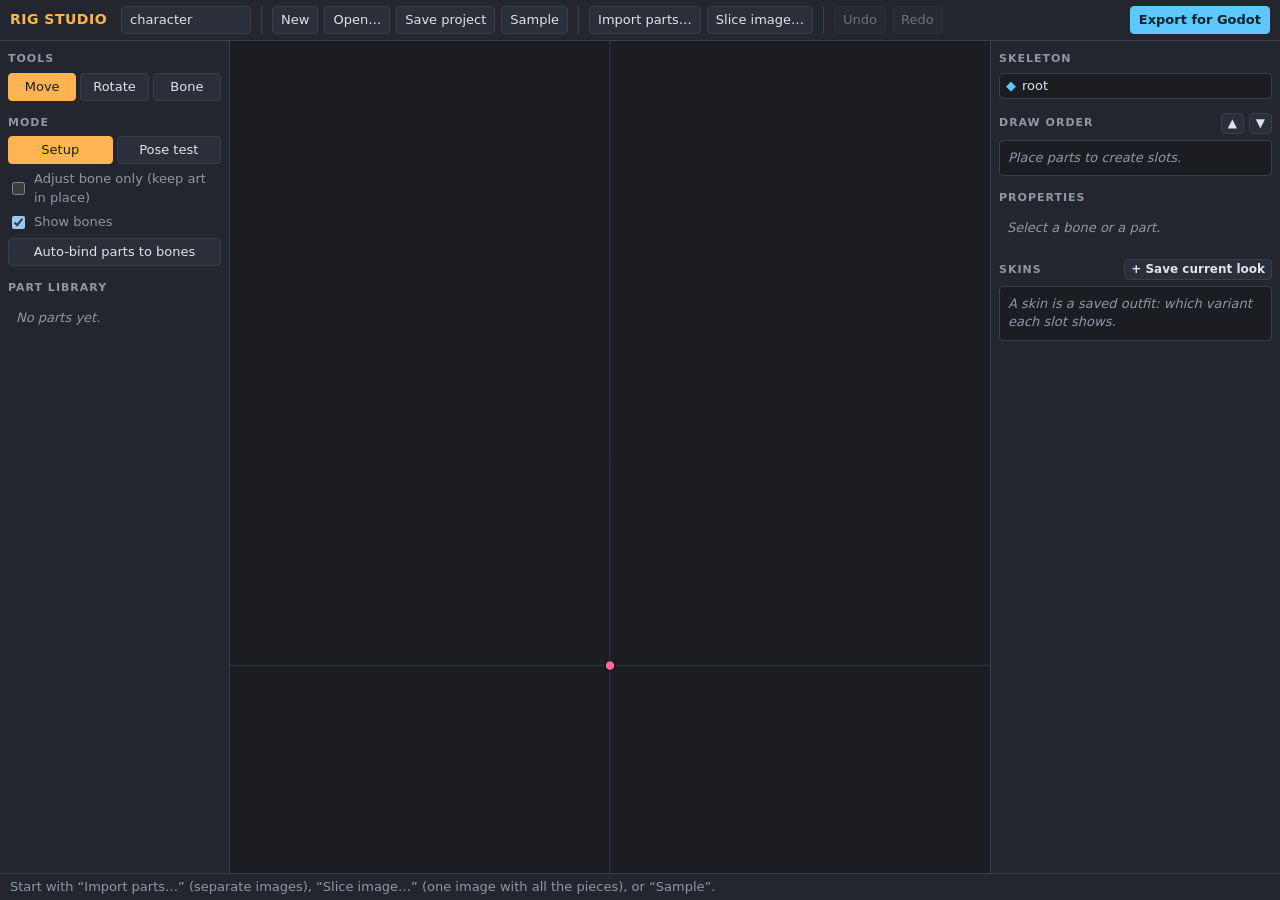
<file: rig-studio/index.html>
<!doctype html>
<html lang="en">
<head>
<meta charset="utf-8">
<meta name="viewport" content="width=device-width, initial-scale=1">
<title>Rig Studio</title>
<style>
  :root {
    --bg: #1b1d23; --panel: #23262e; --panel2: #2b2f39; --line: #3a3f4c;
    color-scheme: dark;
    --text: #dfe3ea; --dim: #8f97a6; --accent: #ffb454; --accent2: #5cc8ff; --danger: #ff6b6b;
  }
  * { box-sizing: border-box; }
  html, body { height: 100%; margin: 0; }
  body { background: var(--bg); color: var(--text); font: 13px/1.4 system-ui, sans-serif;
    display: grid; grid-template-rows: auto 1fr auto; overflow: hidden; }
  header { display: flex; align-items: center; gap: 6px; padding: 6px 10px; background: var(--panel);
    border-bottom: 1px solid var(--line); flex-wrap: wrap; }
  header h1 { font-size: 14px; margin: 0 8px 0 0; color: var(--accent); letter-spacing: .5px; }
  .sep { width: 1px; align-self: stretch; background: var(--line); margin: 0 4px; }
  button, select, input { font: inherit; color: var(--text); background: var(--panel2);
    border: 1px solid var(--line); border-radius: 4px; padding: 4px 8px; }
  button { cursor: pointer; }
  button:hover:not(:disabled) { border-color: var(--dim); }
  button:disabled { opacity: .4; cursor: default; }
  button.on { background: var(--accent); color: #1b1d23; border-color: var(--accent); }
  button.primary { background: var(--accent2); color: #10222c; border-color: var(--accent2); font-weight: 600; }
  button.mini { padding: 1px 6px; font-size: 12px; }
  input[type=text], input[type=number] { width: 100%; min-width: 0; }
  main { display: grid; grid-template-columns: 230px 1fr 290px; min-height: 0; }
  aside { background: var(--panel); overflow-y: auto; padding: 8px; }
  #left { border-right: 1px solid var(--line); }
  #right { border-left: 1px solid var(--line); }
  h2 { font-size: 11px; text-transform: uppercase; letter-spacing: 1px; color: var(--dim);
    margin: 14px 0 6px; display: flex; justify-content: space-between; align-items: center; }
  h2:first-child { margin-top: 2px; }
  #stage { position: relative; min-width: 0; min-height: 0; }
  #view { position: absolute; inset: 0; width: 100%; height: 100%; display: block; touch-action: none; }
  .tools { display: grid; grid-template-columns: 1fr 1fr 1fr; gap: 4px; }
  .row { display: flex; gap: 4px; align-items: center; margin: 4px 0; }
  .row > label { flex: 0 0 74px; color: var(--dim); }
  .check { display: flex; gap: 6px; align-items: center; margin: 6px 0; color: var(--dim); }
  .list { border: 1px solid var(--line); border-radius: 4px; background: var(--bg); max-height: 240px; overflow-y: auto; }
  .item { padding: 3px 6px; cursor: pointer; display: flex; align-items: center; gap: 6px; white-space: nowrap; }
  .item:hover { background: var(--panel2); }
  .item.sel { background: #4a3a1c; color: var(--accent); }
  .item .grow { flex: 1; overflow: hidden; text-overflow: ellipsis; }
  .item .tag { color: var(--dim); font-size: 11px; }
  .bone-ico { color: var(--accent2); } .slot-ico { color: #9be28a; }
  .lib { display: grid; gap: 6px; }
  .lib .card { display: grid; grid-template-columns: 44px 1fr; gap: 6px; align-items: center;
    background: var(--bg); border: 1px solid var(--line); border-radius: 4px; padding: 4px; }
  .lib img { width: 44px; height: 44px; object-fit: contain; background:
    repeating-conic-gradient(#333 0 25%, #2a2a2a 0 50%) 0 0/12px 12px; border-radius: 3px; cursor: grab; }
  .lib .btns { display: flex; gap: 3px; margin-top: 3px; }
  .empty { color: var(--dim); padding: 8px; font-style: italic; }
  footer { padding: 4px 10px; background: var(--panel); border-top: 1px solid var(--line); color: var(--dim);
    white-space: nowrap; overflow: hidden; text-overflow: ellipsis; }
  dialog { background: var(--panel); color: var(--text); border: 1px solid var(--line); border-radius: 8px;
    padding: 14px; width: min(920px, 94vw); }
  dialog::backdrop { background: rgba(0,0,0,.6); }
  #sliceCanvas { max-width: 100%; max-height: 60vh; display: block; margin: 8px auto; border: 1px solid var(--line);
    background: repeating-conic-gradient(#333 0 25%, #2a2a2a 0 50%) 0 0/16px 16px; cursor: crosshair; touch-action: none; }
  .bar { display: flex; gap: 8px; align-items: center; flex-wrap: wrap; }
  .bar input[type=number] { width: 64px; }
  #modeBadge { position: absolute; top: 10px; left: 50%; transform: translateX(-50%); padding: 4px 12px;
    border-radius: 12px; background: var(--accent); color: #1b1d23; font-weight: 600; display: none; pointer-events: none; }
  @media (max-width: 820px) {
    body { overflow: auto; grid-template-rows: auto auto auto; }
    main { grid-template-columns: 1fr; }
    #stage { height: 62vh; order: -1; }
    #left, #right { border: 0; border-top: 1px solid var(--line); overflow: visible; }
    header { padding-left: max(10px, env(safe-area-inset-left, 0px)); padding-right: max(10px, env(safe-area-inset-right, 0px)); }
  }
  kbd { background: var(--panel2); border: 1px solid var(--line); border-radius: 3px; padding: 0 4px; font-size: 11px; }
</style>
</head>
<body>
<header>
  <h1>RIG STUDIO</h1>
  <input id="docName" type="text" style="width:130px" title="Character name (used for exported file names)">
  <span class="sep"></span>
  <button id="btnNew">New</button>
  <button id="btnOpen">Open…</button>
  <button id="btnSave">Save project</button>
  <button id="btnSample" title="Load a ready-made example puppet">Sample</button>
  <span class="sep"></span>
  <button id="btnImport" title="Add separate part images (PNG)">Import parts…</button>
  <button id="btnSlice" title="Cut one image into separate parts">Slice image…</button>
  <span class="sep"></span>
  <button id="btnUndo" title="Ctrl+Z">Undo</button>
  <button id="btnRedo" title="Ctrl+Y">Redo</button>
  <span style="flex:1"></span>
  <button id="btnExport" class="primary">Export for Godot</button>
  <input id="fileImages" type="file" accept="image/*" multiple hidden>
  <input id="fileSheet" type="file" accept="image/*" hidden>
  <input id="fileProject" type="file" accept=".rigproj,.json,application/json" hidden>
</header>

<main>
  <aside id="left">
    <h2>Tools</h2>
    <div class="tools">
      <button data-tool="select" title="Select / move (V)">Move</button>
      <button data-tool="rotate" title="Rotate (R)">Rotate</button>
      <button data-tool="bone" title="Draw bones (B)">Bone</button>
    </div>
    <h2>Mode</h2>
    <div class="tools" style="grid-template-columns:1fr 1fr">
      <button data-mode="setup" title="Build the rig">Setup</button>
      <button data-mode="pose" title="Try out the rig without changing it (P)">Pose test</button>
    </div>
    <label class="check" title="Move or rotate a bone without dragging its art and child bones along. Use it to fix a pivot.">
      <input id="chkCompensate" type="checkbox"> Adjust bone only (keep art in place)</label>
    <label class="check"><input id="chkBones" type="checkbox" checked> Show bones</label>
    <button id="btnAutoBind" style="width:100%" title="Attach every part that is still on the root bone to the bone nearest to it">Auto-bind parts to bones</button>
    <h2>Part library</h2>
    <div id="library" class="lib"></div>
  </aside>

  <div id="stage">
    <canvas id="view"></canvas>
    <div id="modeBadge">POSE TEST — changes here are not saved</div>
  </div>

  <aside id="right">
    <h2>Skeleton</h2>
    <div id="tree" class="list"></div>
    <h2>Draw order <span><button class="mini" id="btnFront" title="Bring forward ( ] )">▲</button>
      <button class="mini" id="btnBack" title="Send backward ( [ )">▼</button></span></h2>
    <div id="order" class="list"></div>
    <h2>Properties</h2>
    <div id="props"></div>
    <h2>Skins <button class="mini" id="btnSkinAdd" title="Save which part is showing in every slot as a named skin">+ Save current look</button></h2>
    <div id="skins" class="list"></div>
  </aside>
</main>

<footer id="status"></footer>

<dialog id="slicer">
  <div class="bar">
    <strong>Slice image into parts</strong>
    <span style="flex:1"></span>
    <label>Merge gap <input id="sliceGap" type="number" min="0" max="64" value="2"></label>
    <label>Min size <input id="sliceMin" type="number" min="1" max="256" value="6"></label>
    <button id="sliceDetect">Auto-detect</button>
  </div>
  <canvas id="sliceCanvas"></canvas>
  <div class="bar">
    <span id="sliceInfo" style="color:var(--dim)"></span>
    <span style="flex:1"></span>
    <button id="sliceMerge">Merge selected</button>
    <button id="sliceDelete">Delete selected</button>
  </div>
  <p style="color:var(--dim);margin:8px 0">Auto-detect finds pieces separated by transparency. Drag to add a rectangle by hand;
    click a piece to select it (Shift for several).</p>
  <div class="bar">
    <label class="check" style="margin:0"><input id="slicePlace" type="checkbox" checked> Place parts on the canvas where they sit in the image</label>
    <span style="flex:1"></span>
    <button id="sliceCancel">Cancel</button>
    <button id="sliceOk" class="primary">Create parts</button>
  </div>
</dialog>

<dialog id="confirm" style="width:min(360px,90vw)">
  <form method="dialog">
    <p style="margin:0 0 14px">Discard unsaved changes?</p>
    <div class="bar"><span style="flex:1"></span><button value="no">Keep editing</button><button value="yes" class="primary">Discard</button></div>
  </form>
</dialog>

<script src="app.js"></script>
</body>
</html>
</file>
